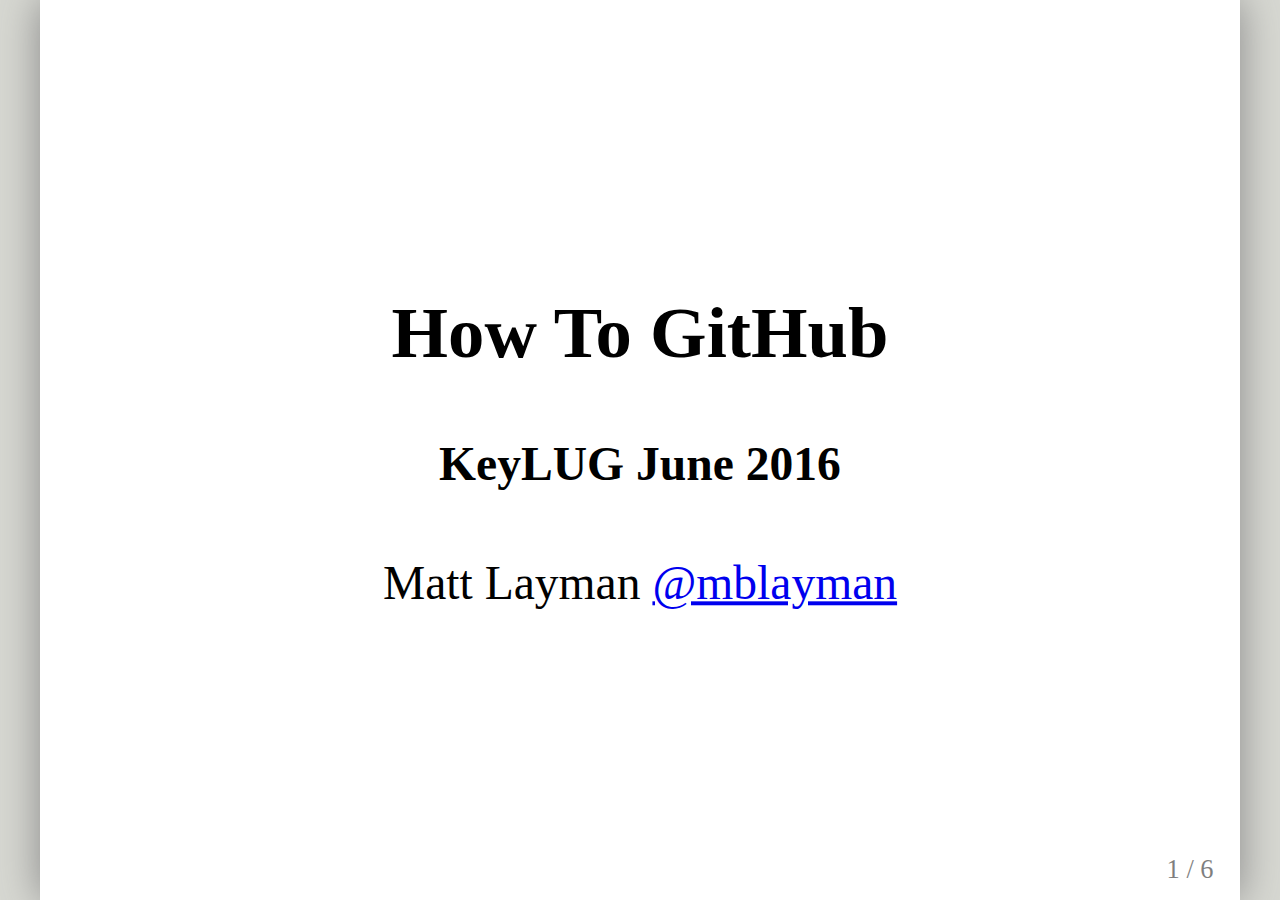
<file: 2016-06-keylug-github/index.html>
<!DOCTYPE html>
<html>
  <head>
    <title>How To GitHub</title>
    <meta charset="utf-8">
    <link rel="stylesheet" type="text/css" href="style.css" />
  </head>
  <body>
    <script src="remark-latest.min.js"></script>
    <script>
      var slideshow = remark.create({
        countIncrementalSlides: false,
        sourceUrl: 'content.md'
      });
    </script>
  </body>
</html>
</file>
<file: 2016-06-keylug-github/style.css>
h4, p, li {
    font-size: 36px;
}
</file>
